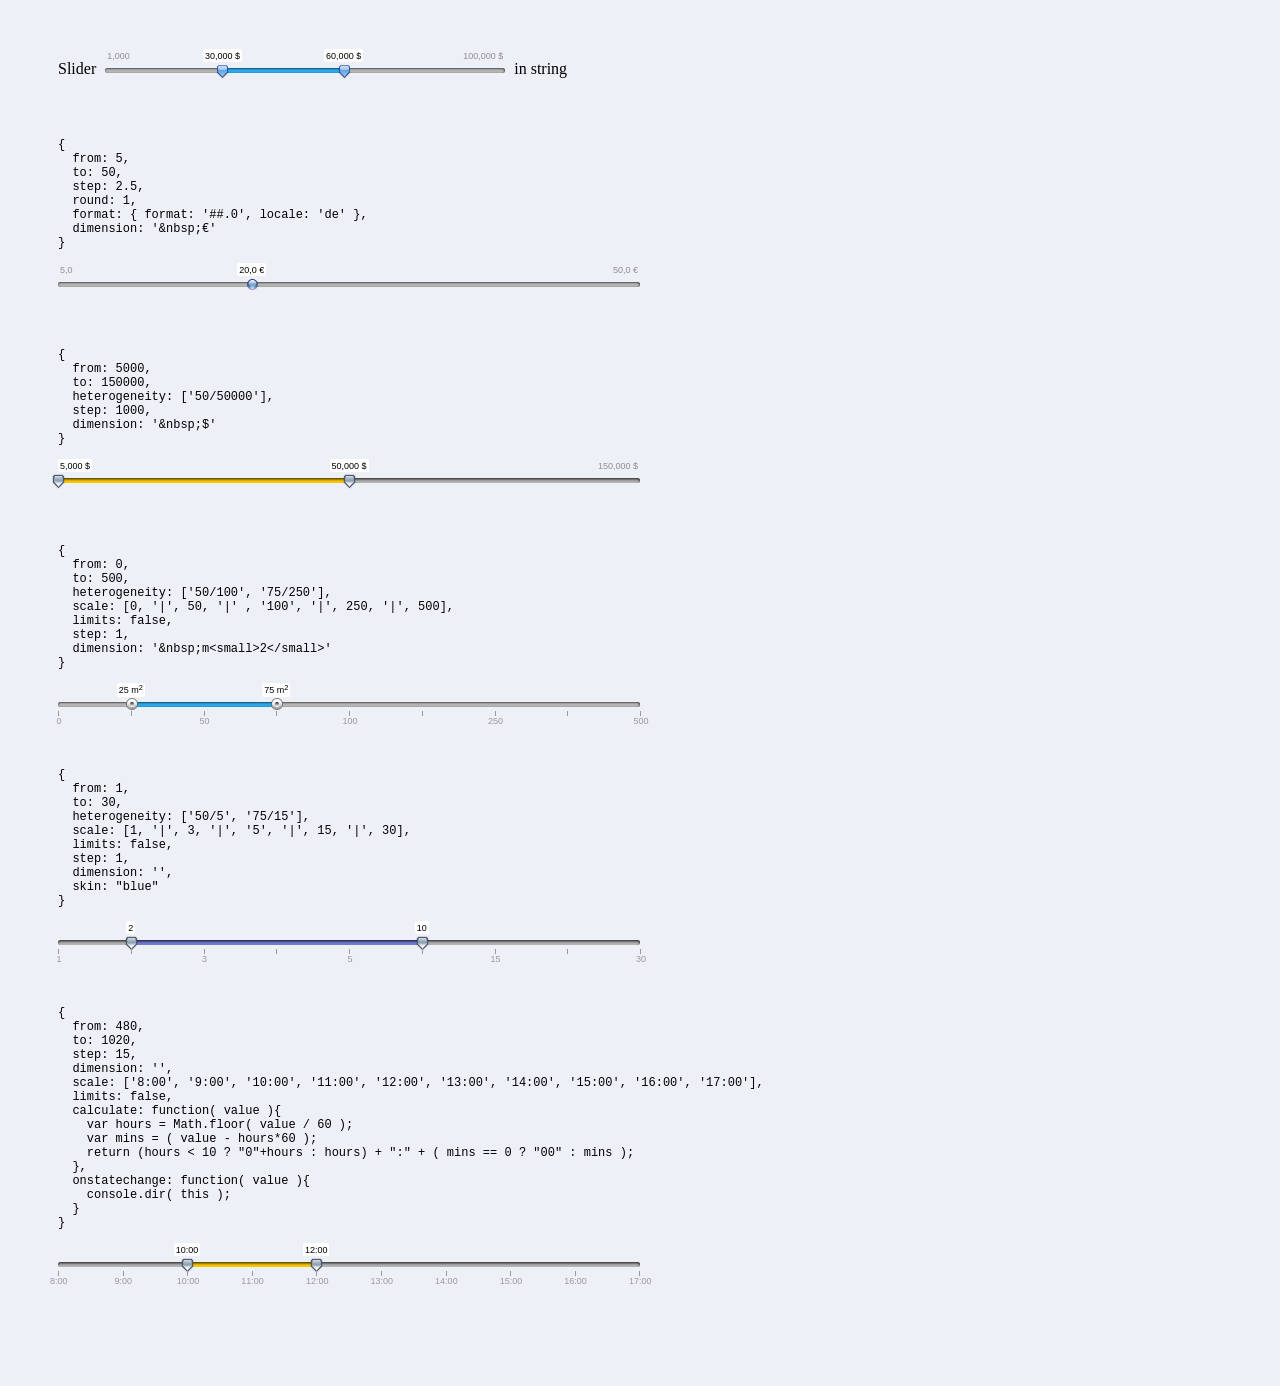
<file: assets/plugins/egorkhmelev-jslider/index.html>
<!DOCTYPE html PUBLIC "-//W3C//DTD XHTML 1.0 Transitional//EN" "http://www.w3.org/TR/xhtml1/DTD/xhtml1-transitional.dtd">
<html xmlns="http://www.w3.org/1999/xhtml">
<head>
	<meta http-equiv="Content-Type" content="text/html; charset=UTF-8"/>
	<title>jSlider</title>
	
	<!-- bin/jquery.slider.min.css -->
	<link rel="stylesheet" href="css/jslider.css" type="text/css">
	<link rel="stylesheet" href="css/jslider.blue.css" type="text/css">
	<link rel="stylesheet" href="css/jslider.plastic.css" type="text/css">
	<link rel="stylesheet" href="css/jslider.round.css" type="text/css">
	<link rel="stylesheet" href="css/jslider.round.plastic.css" type="text/css">
  <!-- end -->

	<script type="text/javascript" src="js/jquery-1.7.1.js"></script>
	
	<!-- bin/jquery.slider.min.js -->
	<script type="text/javascript" src="js/jshashtable-2.1_src.js"></script>
	<script type="text/javascript" src="js/jquery.numberformatter-1.2.3.js"></script>
	<script type="text/javascript" src="js/tmpl.js"></script>
	<script type="text/javascript" src="js/jquery.dependClass-0.1.js"></script>
	<script type="text/javascript" src="js/draggable-0.1.js"></script>
	<script type="text/javascript" src="js/jquery.slider.js"></script>
  <!-- end -->
	
	<style type="text/css" media="screen">
	  body { background: #EEF0F7; }
	 .layout { padding: 50px; font-family: Georgia, serif; }
	 .layout-slider { margin-bottom: 60px; width: 50%; }
	 .layout-slider-settings { font-size: 12px; padding-bottom: 10px; }
	 .layout-slider-settings pre { font-family: Courier; }
	</style>

</head>
<body>
  
  <div class="layout">

    <div class="layout-slider" style="width: 100%">
      Slider <span style="display: inline-block; width: 400px; padding: 0 5px;"><input id="Slider1" type="slider" name="price" value="30000.5;60000" /></span>  in string
    </div>
    <script type="text/javascript" charset="utf-8">
      jQuery("#Slider1").slider({ from: 1000, to: 100000, step: 500, smooth: true, round: 0, dimension: "&nbsp;$", skin: "plastic" });
    </script>

    <div class="layout-slider-settings">
<pre>{
  from: 5,
  to: 50,
  step: 2.5,
  round: 1,
  format: { format: '##.0', locale: 'de' },
  dimension: '&amp;nbsp;€'
}</pre>
    </div>
    <div class="layout-slider">
      <input id="SliderSingle" type="slider" name="price" value="20" />
    </div>
    <script type="text/javascript" charset="utf-8">
      jQuery("#SliderSingle").slider({ from: 5, to: 50, step: 2.5, round: 1, format: { format: '##.0', locale: 'de' }, dimension: '&nbsp;€', skin: "round" });
    </script>

    <div class="layout-slider-settings">
<pre>{
  from: 5000,
  to: 150000,
  heterogeneity: ['50/50000'],
  step: 1000,
  dimension: '&amp;nbsp;$'
}</pre>
    </div>
    <div class="layout-slider">
      <input id="Slider2" type="slider" name="price" value="5000;50000" />
    </div>
    <script type="text/javascript" charset="utf-8">
      jQuery("#Slider2").slider({ from: 5000, to: 150000, heterogeneity: ['50/50000'], step: 1000, dimension: '&nbsp;$' });
    </script>

    <div class="layout-slider-settings">
<pre>{
  from: 0,
  to: 500,
  heterogeneity: ['50/100', '75/250'],
  scale: [0, '|', 50, '|' , '100', '|', 250, '|', 500],
  limits: false,
  step: 1,
  dimension: '&amp;nbsp;m&lt;small&gt;2&lt;/small&gt;'
}</pre>
    </div>
    <div class="layout-slider">
      <input id="Slider3" type="slider" name="area" value="25;75" />
    </div>
    <script type="text/javascript" charset="utf-8">
      jQuery("#Slider3").slider({ from: 0, to: 500, heterogeneity: ['50/100', '75/250'], scale: [0, '|', 50, '|', '100', '|', 250, '|', 500], limits: false, step: 1, dimension: '&nbsp;m<small>2</small>', skin: "round_plastic" });
    </script>

    <div class="layout-slider-settings">
<pre>{
  from: 1,
  to: 30,
  heterogeneity: ['50/5', '75/15'],
  scale: [1, '|', 3, '|', '5', '|', 15, '|', 30],
  limits: false,
  step: 1,
  dimension: '',
  skin: "blue"
}</pre>
    </div>
    <div class="layout-slider">
      <input id="Slider4" type="slider" name="area" value="2;10" />
    </div>
    <script type="text/javascript" charset="utf-8">
      jQuery("#Slider4").slider({ from: 1, to: 30, heterogeneity: ['50/5', '75/15'], scale: [1, '|', 3, '|', '5', '|', 15, '|', 30], limits: false, step: 1, dimension: '', skin: "blue", callback: function( value ){ console.dir( this ); } });
    </script>


    <div class="layout-slider-settings">
<pre>{
  from: 480,
  to: 1020,
  step: 15,
  dimension: '',
  scale: ['8:00', '9:00', '10:00', '11:00', '12:00', '13:00', '14:00', '15:00', '16:00', '17:00'],
  limits: false,
  calculate: function( value ){
    var hours = Math.floor( value / 60 );
    var mins = ( value - hours*60 );
    return (hours &lt; 10 ? "0"+hours : hours) + ":" + ( mins == 0 ? "00" : mins );
  },
  onstatechange: function( value ){
    console.dir( this );
  }
}</pre>
    </div>
    <div class="layout-slider">
      <input id="Slider5" type="slider" name="area" value="600;720" />
    </div>
    <script type="text/javascript" charset="utf-8">
      
      jQuery("#Slider5").slider({ from: 480, to: 1020, step: 15, dimension: '', scale: ['8:00', '9:00', '10:00', '11:00', '12:00', '13:00', '14:00', '15:00', '16:00', '17:00'], limits: false, calculate: function( value ){
        var hours = Math.floor( value / 60 );
        var mins = ( value - hours*60 );
        return (hours < 10 ? "0"+hours : hours) + ":" + ( mins == 0 ? "00" : mins );
      }})

    </script>
    
  </div>

    
</body>
</html>
</file>
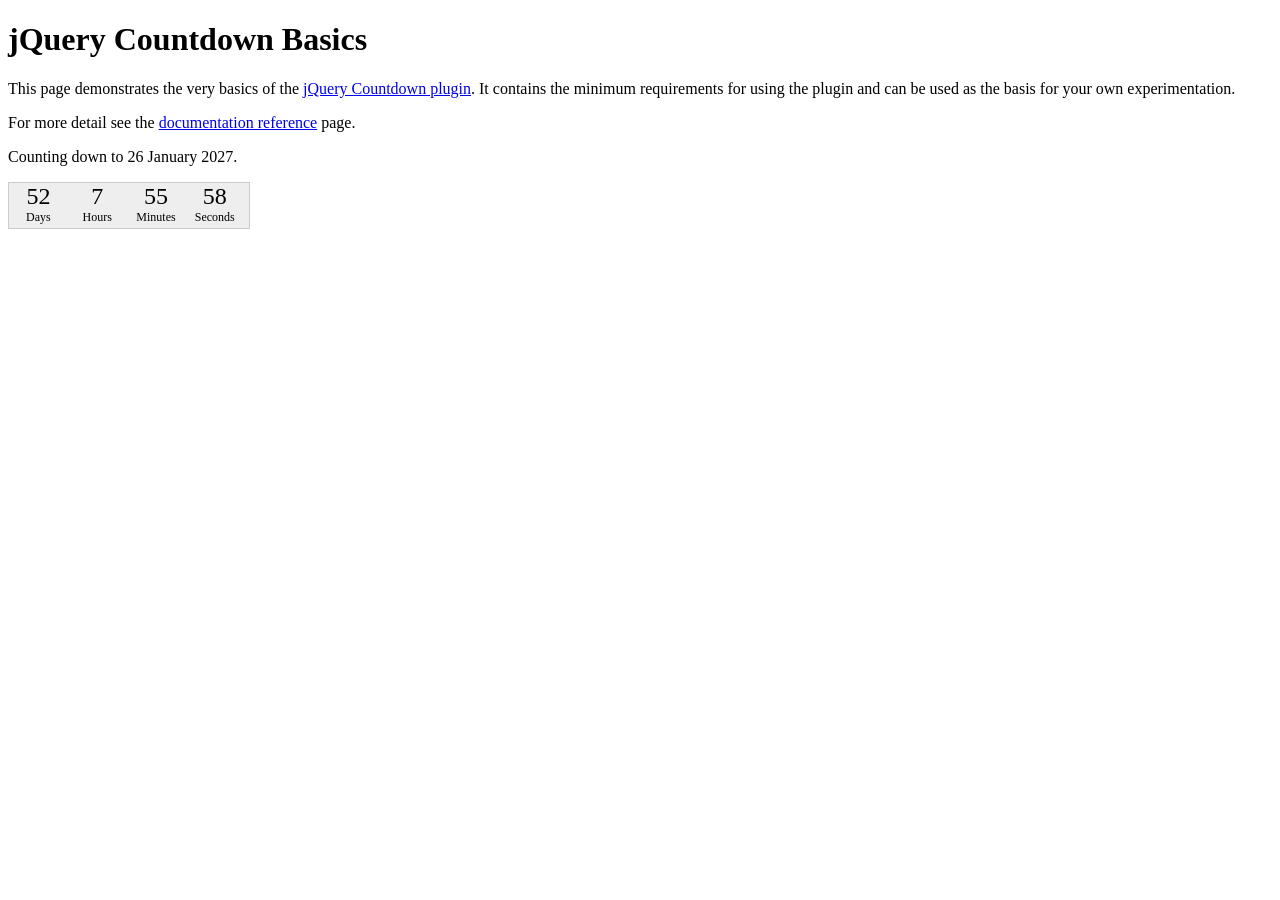
<file: assets/plugins/jquery-countdown/countdownBasic.html>
﻿<!DOCTYPE HTML PUBLIC "-//W3C//DTD HTML 4.01//EN" "http://www.w3.org/TR/html4/strict.dtd">
<html>
<head>
<meta http-equiv="Content-Type" content="text/html;charset=utf-8">
<title>jQuery Countdown</title>
<link rel="stylesheet" href="jquery.countdown.css">
<style type="text/css">
#defaultCountdown { width: 240px; height: 45px; }
</style>
<script type="text/javascript" src="http://ajax.googleapis.com/ajax/libs/jquery/1.8.3/jquery.min.js"></script>
<script type="text/javascript" src="jquery.countdown.js"></script>
<script type="text/javascript">
$(function () {
	var austDay = new Date();
	austDay = new Date(austDay.getFullYear() + 1, 1 - 1, 26);
	$('#defaultCountdown').countdown({until: austDay});
	$('#year').text(austDay.getFullYear());
});
</script>
</head>
<body>
<h1>jQuery Countdown Basics</h1>
<p>This page demonstrates the very basics of the
	<a href="http://keith-wood.name/countdown.html">jQuery Countdown plugin</a>.
	It contains the minimum requirements for using the plugin and
	can be used as the basis for your own experimentation.</p>
<p>For more detail see the <a href="http://keith-wood.name/countdownRef.html">documentation reference</a> page.</p>
<p>Counting down to 26 January <span id="year">2010</span>.</p>
<div id="defaultCountdown"></div>
</body>
</html>
</file>
<file: assets/plugins/egorkhmelev-jslider/css/jslider.css>
.jslider .jslider-bg i,
  .jslider .jslider-pointer { background: url(../img/jslider.png) no-repeat 0 0; }

  .jslider { display: block; width: 100%; height: 1em; position: relative; top: 0.6em; font-family: Arial, sans-serif; }
  .jslider table { width: 100%; border-collapse: collapse; border: 0; }
  .jslider td, .jslider th { padding: 0; vertical-align: top; text-align: left; border: 0; }

  .jslider table,
  .jslider table tr,
  .jslider table tr td { width: 100%; vertical-align: top; }

  .jslider .jslider-bg { position: relative; }
  .jslider .jslider-bg i { height: 5px; position: absolute; font-size: 0; top: 0; }
  .jslider .jslider-bg .l { width: 10%; background-position: 0 0; left: 0; }
  .jslider .jslider-bg .f { width: 80%; left: 10%; background-repeat: repeat-x; background-position: 0 -20px; }
  .jslider .jslider-bg .r { width: 10%; left: 90%; background-position: right 0; }
  .jslider .jslider-bg .v { position: absolute; width: 60%; left: 20%; top: 0; height: 5px; background-repeat: repeat-x; background-position: 0 -40px; }

  .jslider .jslider-pointer { width: 13px; height: 15px; background-position: 0 -60px; position: absolute; left: 20%; top: -4px; margin-left: -6px; cursor: pointer; cursor: hand; }
  .jslider .jslider-pointer-hover { background-position: -20px -60px; }
  .jslider .jslider-pointer-to { left: 80%; }

  .jslider .jslider-label { font-size: 9px; line-height: 12px; color: black; opacity: 0.4; white-space: nowrap; padding: 0px 2px; position: absolute; top: -18px; left: 0px; }
  .jslider .jslider-label-to { left: auto; right: 0; }

  .jslider .jslider-value { font-size: 9px; white-space: nowrap; padding: 1px 2px 0; position: absolute; top: -19px; left: 20%; background: white; line-height: 12px; -moz-border-radius: 2px; -webkit-border-radius: 2px; -o-border-radius: 2px; border-radius: 2px; }
  .jslider .jslider-value-to { left: 80%; }

  .jslider .jslider-label small,
  .jslider .jslider-value small { position: relative; top: -0.4em; }

  .jslider .jslider-scale { position: relative; top: 9px; }
  .jslider .jslider-scale span { position: absolute; height: 5px; border-left: 1px solid #999; font-size: 0; }
  .jslider .jslider-scale ins { font-size: 9px; text-decoration: none; position: absolute; left: 0px; top: 5px; color: #999; }

  .jslider-single .jslider-pointer-to,
  .jslider-single .jslider-value-to,
  .jslider-single .jslider-bg .v,
  .jslider-limitless .jslider-label { display: none; }
</file>
<file: assets/plugins/egorkhmelev-jslider/css/jslider.blue.css>
.jslider_blue .jslider-bg i,
  .jslider_blue .jslider-pointer { background-image: url(../img/jslider.blue.png); }
</file>
<file: assets/plugins/egorkhmelev-jslider/css/jslider.plastic.css>
.jslider_plastic .jslider-bg i,
  .jslider_plastic .jslider-pointer { background-image: url(../img/jslider.plastic.png); }
</file>
<file: assets/plugins/egorkhmelev-jslider/css/jslider.round.css>
.jslider_round .jslider-bg i,
  .jslider_round .jslider-pointer { background-image: url(../img/jslider.round.png); }

  .jslider_round .jslider-pointer { width: 17px; height: 17px; top: -6px; margin-left: -8px; }
</file>
<file: assets/plugins/egorkhmelev-jslider/css/jslider.round.plastic.css>
.jslider_round_plastic .jslider-bg i,
  .jslider_round_plastic .jslider-pointer { background-image: url(../img/jslider.round.plastic.png); }

  .jslider_round_plastic .jslider-pointer { width: 18px; height: 18px; top: -7px; margin-left: -8px; }
</file>
